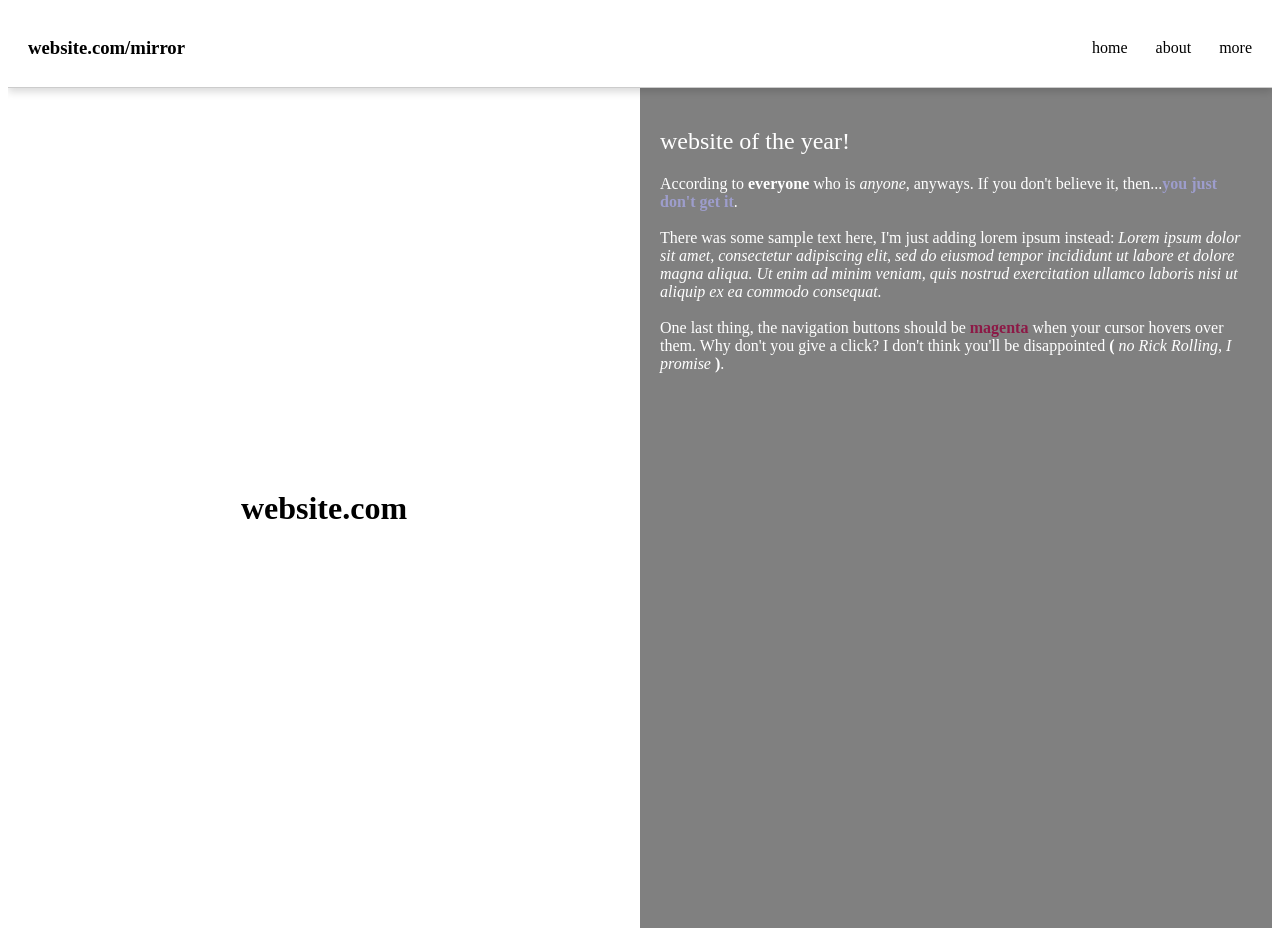
<file: assignmenthree-css/index.html>
<!DOCTYPE html>
<html>
    <head>
	      <title>Mirrored Website</title>
        <link rel="stylesheet" type="text/css" href="styles/replicate.css">
        <link rel="icon" href="https://png.pngtree.com/png-vector/20240124/ourmid/pngtree-3d-business-case-brown-leather-businessman-briefcase-png-image_11480528.png" type="image/png" />
    </head>
  <body>
  <header>
      <h3><b>website.com/mirror</b></h3>
      <nav>
        <a href="https://floor796.com/#t4r0,780,55">home</a>
        <a href="http://because-recollection.com/metronomy">about</a>
        <a href="https://mauhan.com">more</a>
      </nav>
  </header>
  <div class="container">
    <div class="left">
     <h1><b>website.com</b></h1>
    </div>
    <div class="right">
      <h2>website of the year!</h2>
      <p>According to <b>everyone</b> who is <i>anyone</i>, anyways. If you don't believe it, then...<b><span style="color: #9D9DCC;">you just don't get it</span></b>.
      <br><br>
      There was some sample text here, I'm just adding lorem ipsum instead: <i>Lorem ipsum dolor sit amet, consectetur adipiscing elit, sed do eiusmod tempor incididunt ut labore et dolore magna aliqua. 
        Ut enim ad minim veniam, quis nostrud exercitation ullamco laboris nisi ut aliquip ex ea commodo consequat.</i>
      <br><br>
      One last thing, the navigation buttons should be <b><span style="color: #8C1946;">magenta</span></b> when your cursor hovers over them. Why don't you give a click? I don't think you'll be disappointed
      <b>(</b> <i>no Rick Rolling, I promise</i> <b>)</b>.</p>
    </div>
</div>
</body>

</html>
</file>
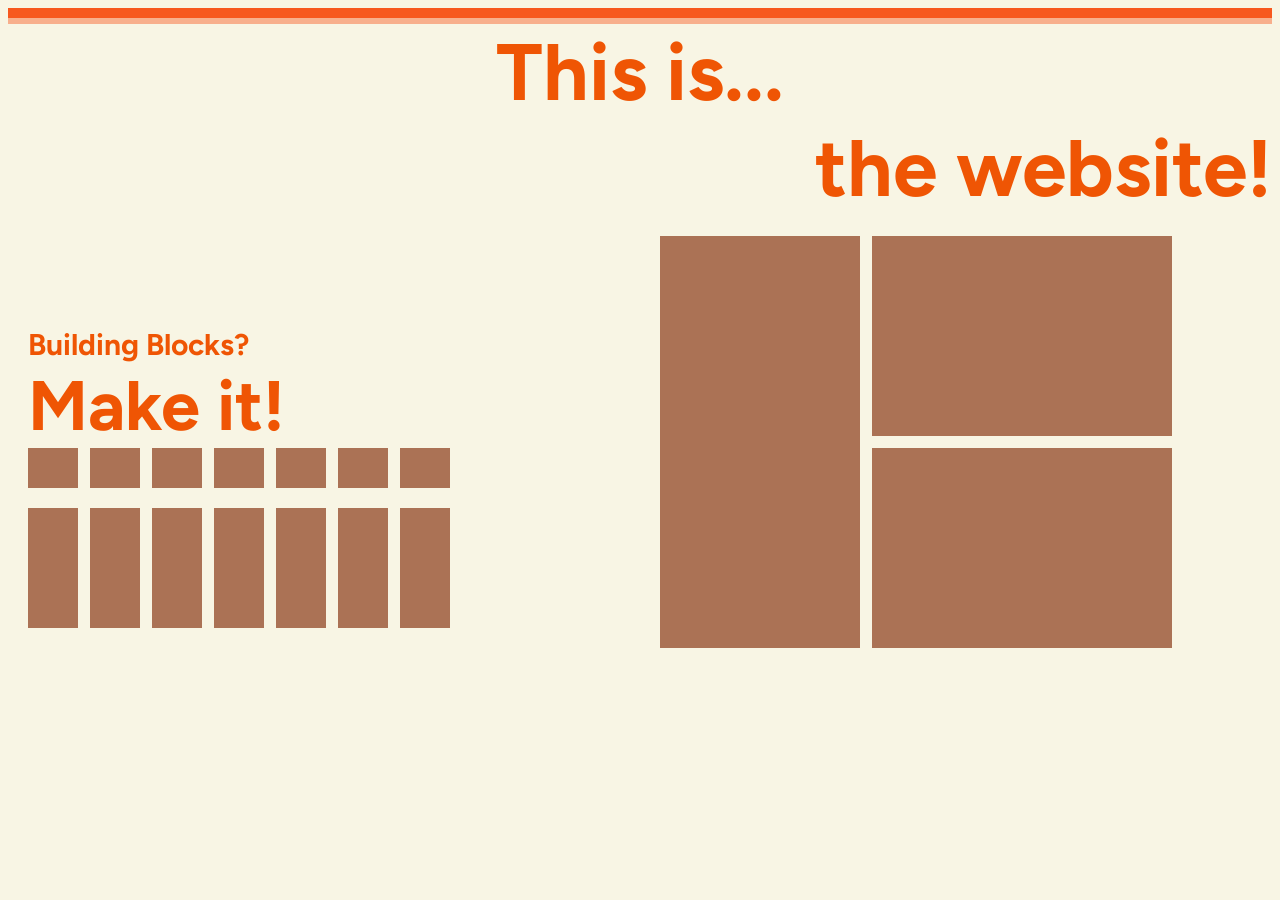
<file: optional-css/index.html>
<!DOCTYPE html>
<html>
    <head>
	      <title>Optional Mirror</title>
        <link rel="stylesheet" type="text/css" href="styles/optional.css">
        <link rel="icon" href="https://purepng.com/public/uploads/large/purepng.com-orange-orangesorangefruitbitter-orangeorangesclip-art-1701527336951ldrwe.png" type="image/png" />

        <!-- adding the code below so that the font is also in safari. idk why i'm having this issue... -->
        <link rel="preconnect" href="https://fonts.googleapis.com">
        <link rel="preconnect" href="https://fonts.gstatic.com" crossorigin>
        <link href="https://fonts.googleapis.com/css2?family=Figtree:wght@400;500&display=swap" rel="stylesheet">
    </head>
<body>
<div class="lineone"></div>
<div class="linetwo"></div>
<div class="container">
    <div class="one">
      <h1><b>This is...</b></h1>
    </div>
    <div class="two">
     <h1><b>the website!</b></h1>
    </div>
</div>

<div class="containertwo">
    <div class="left">
     <h3>Building Blocks?</h3>
     <h2><b>Make it!</b></h2>
    <div class="row">
    <div class="rectangleflat"></div>
    <div class="rectangleflat"></div>
    <div class="rectangleflat"></div>
    <div class="rectangleflat"></div>
    <div class="rectangleflat"></div>
    <div class="rectangleflat"></div>
    <div class="rectangleflat"></div>
    </div>
    <div class="row">
    <div class="rectangle"></div>
    <div class="rectangle"></div>
    <div class="rectangle"></div>
    <div class="rectangle"></div>
    <div class="rectangle"></div>
    <div class="rectangle"></div>
    <div class="rectangle"></div>
    </div>
    </div>

    <div class="right">
    <div class="rectbig"></div>
    <div class="otherow">
    <div class="rectstacked"></div>
    <div class="rectstacked"></div>
    </div>
    </div>
</div>
</body>

<!-- making a note, test -->

</html>
</file>
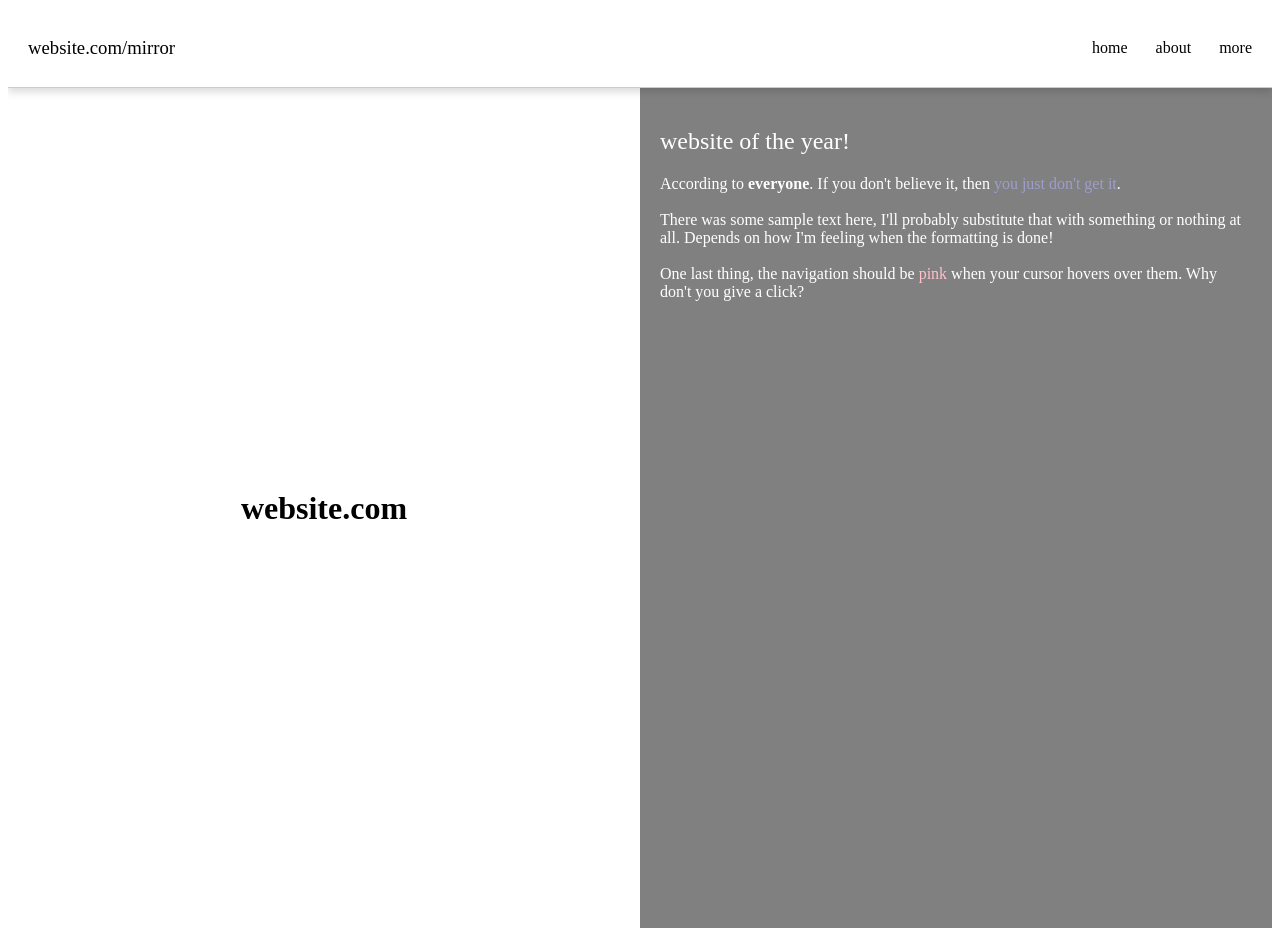
<file: assignmenthree.html>
<!DOCTYPE html>
<html>
    <head>
	      <title>Mirrored Website</title>
        <link rel="stylesheet" type="text/css" href="template-web-project/assignment-3-css/styles/replicate.css">
        <link rel="icon" href="https://png.pngtree.com/png-vector/20240124/ourmid/pngtree-3d-business-case-brown-leather-businessman-briefcase-png-image_11480528.png" type="image/png" />
    </head>
  <body>
  <header>
      <h3>website.com/mirror</h3>
      <nav>
        <a href="https://floor796.com/#t4r0,780,55">home</a>
       <a href="http://because-recollection.com/metronomy">about</a>
        <a href="https://mauhan.com">more</a>
      </nav>
  </header>
  <div class="container">
    <div class="left">
     <h1><b>website.com</b></h1>
    </div>
    <div class="right">
      <h2>website of the year!</h2>
      <p>According to <b>everyone</b>. If you don't believe it, then <span style="color: #9D9DCC;">you just don't get it</span>.
      <br><br>
      There was some sample text here, I'll probably substitute that with something or nothing at all. Depends on how I'm feeling when the formatting is done!
      <br><br>
      One last thing, the navigation should be <span style="color: pink;">pink</span> when your cursor hovers over them. Why don't you give a click?</p>
    </div>
</div>
</body>

</html>
</file>
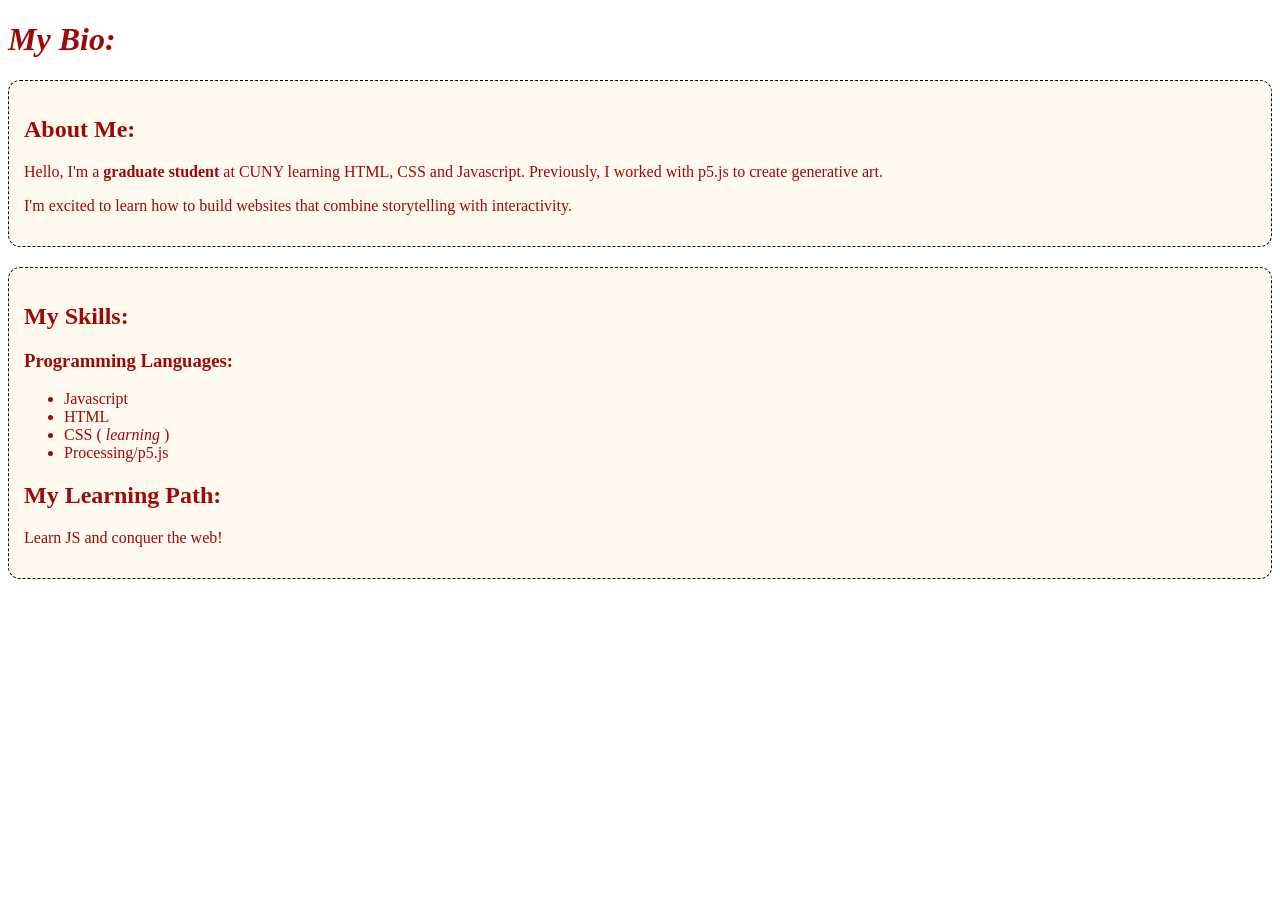
<file: htmlworkshop.html>
<!DOCTYPE html>
<html>
    <head>
	    <title>HTML Workshop</title>
        <link rel="stylesheet" type="text/css" href="template-web-project/styles/style.css">
    </head>
  <body>
    <h1><i>My Bio:</i></h1>
  <div class="section">
    <h2>About Me:</h2>
    <p>Hello, I'm a <b>graduate student</b> at CUNY learning HTML, CSS and Javascript. Previously, I worked with p5.js to create generative art.</p>
    <p>I'm excited to learn how to build websites that combine storytelling with interactivity.</p>
  </div>
  <p></p>
  <p></p>
  <div class="section">
    <h2>My Skills:</h2>
    <h3>Programming Languages:</h3>
    <ul>
    <li>Javascript</li>
    <li>HTML</li>
    <li>CSS ( <i>learning</i> )</li>
    <li>Processing/p5.js</li>
    </ul>
    <h2>My Learning Path:</h2>
    <p>Learn JS and conquer the web!</p>
</div>
  </body>

</html>
</file>
<file: assignmenthree-css/styles/replicate.css>
h1, h3 {
  color:black;
  font-family: 'Inter';
  font-weight: normal;
}

h2 {
  color: white;
  font-family: 'Inter';
  font-weight: normal;
}

header {
  border-bottom: 0.1px solid rgba(0, 0, 0, 0.2);
  box-shadow: 0 4px 8px rgba(0, 0, 0, 0.15);
  clip-path: inset(0px 0px -20px 0px);
  padding: 10px 20px;
  background-color: white;

  display: flex;
  justify-content: space-between;
  align-items: center;
}

nav {
  display: flex;
  gap: 28px;
  align-items: center;
}

/* honestly...the style wouldn't work under nav but 
needed a separate 'nav a' title to work */

nav a, nav a:link, nav a:visited {
  color: black;
  text-decoration: none;
  font-family: 'Inter';
}

/* added link and visited because the text defaulted to blue
and underline when i added links */

nav a:hover {
  color: #8C1946;
  text-decoration:underline;
}

/* had it pink originally, but magenta seems more like
the color on the image example */

body {
  color: black;
  font-family: 'Inter';
}

.container {
  display: flex;
  height: calc(100vh - 60px);
}

/* needed to subtract the height of the header;
the left container was slightly lower than center and 
that was throwing me off */

.left, .right {
  flex: 1;
  padding: 20px;
  box-sizing: border-box;
}

.left {
  background-color: white;
  display: flex;
  justify-content: center;
  align-items: center;
  flex: 1;
}

.right {
  background-color: gray;
  color: white;
  flex: 1;
}
</file>
<file: optional-css/styles/optional.css>
h1 {
  color: #EF5504;
  font-family: 'Figtree';
  font-size: 80px;
  margin: 0px;
}

h2 {
  color: #EF5504;
  font-family: 'Figtree';
  font-size: 70px;
  font-weight: normal;
  margin: 0px;
}

h3 {
  color: #EF5504;
  font-family: 'Figtree';
  font-size: 30px;
  margin: 0px;
}

body {
  color: #EF5504;
  font-family: 'Figtree';
  background-color: #F8F5E4;
  min-width: 1000px;
  overflow-x: hidden;
}

.lineone, .linetwo {
  width: 100%;
}

.lineone {
    border-top: 10px solid #F7581E;
}

.linetwo { 
    border-top: 6px solid #F8AF8C;
}

.container {
  display: flex;
  flex-direction: column;
  min-width: 1000px;
}

.one, .two {
  padding: 10px, 40px;
  box-sizing: border-box;
}

.one {
    display: flex;
    justify-content: center;
    white-space: nowrap;
}

.two { 
    display: flex;
    justify-content: flex-end;
    white-space: nowrap;
}

.containertwo {
  display: flex;
  height: 452px;
}

.left, .right {
  width: 50%;
}

.left {
  background-color: #F8F5E4;
  display: flex;
  flex-direction: column;
  justify-content: flex-end;
  align-items: flex-start;
  /* flex: 1; */
  padding: 20px;
  padding-top: 50px;
  width: 50%;
}

.right {
  background-color: #F8F5E4;
  display: flex;
  /* flex: 1; */
  padding: 20px;
  gap: 12px;
  align-items: flex-end;
  width: 50%;
}

.row {
  display: flex;
  gap: 12px;
  margin-bottom: 20px;
}

.rectangleflat {
  height: 40px;
  width: 50px;
  background-color: #AB7255;
  display: inline-block;
}

.rectangle {
  height: 120px;
  width: 50px;
  background-color: #AB7255;
  display: inline-block;
}

.otherow {
  display: flex;
  flex-direction: column;
  gap: 12px;
  flex: 1;
  width: 300px;
  height: 412px;
}

.rectbig {
  height: 412px;
  width: 200px;
  background-color: #AB7255;
  display: inline-block;
}

.rectstacked {
  flex: 1;
  width: 300px;
  background-color: #AB7255;
  display: inline-block;
}

/* test */
</file>
<file: template-web-project/assignment-3-css/styles/replicate.css>
h1, h3 {
  color:black;
  font-family: inter;
  font-weight: normal;
}

h2 {
  color: white;
  font-family: inter;
  font-weight: normal;
}

header {
  border-bottom: 0.1px solid rgba(0, 0, 0, 0.2);
  box-shadow: 0 4px 8px rgba(0, 0, 0, 0.15);
  clip-path: inset(0px 0px -20px 0px);
  padding: 10px 20px;
  background-color: white;

  display: flex;
  justify-content: space-between;
  align-items: center;
}

nav {
  display: flex;
  gap: 28px;
  align-items: center;

}

/* honestly...the style wouldn't work under nav but 
needed a separate 'nav a' title to work */

nav a, nav a:link, nav a:visited {
  color: black;
  text-decoration: none;
  font-family: inter;
}

/* added link and visited because the text defaulted to blue
and underline when i added links */

nav a:hover {
  color:pink;
  text-decoration:underline;
}

body {
  color: black;
  font-family: inter;
}

.container {
  display: flex;
  height: calc(100vh - 60px);
  /* needed to subtract the height of the header;
  the left container was slightly lower than center and 
  that was throwing me off */
}

.left, .right {
  flex: 1;
  padding: 20px;
  box-sizing: border-box;
}

.left {
  background-color: white;
  display: flex;
  justify-content: center;
  align-items: center;
  flex: 1;
}

.right {
  background-color: gray;
  color: white;
  flex: 1;
}
</file>
<file: template-web-project/styles/style.css>
body {
  color: #9d0808;
  font-family: 'Didot';
}

h1 {
  color: #9d0808;
  font-family: 'Didot';
}

h2 {
  color: #9d0808;
  font-family: 'Didot';
}

h3 {
  color: #9d0808;
  font-family: 'Didot';
}

.section{
  border-width: 1px;
  border-style: dashed;
  border-color: black;
  border-radius: 12px;
  background-color: floralwhite;
  padding: 15px;
  margin-bottom: 20px;
}

.section:hover {
  background-color:darksalmon;
}
</file>
